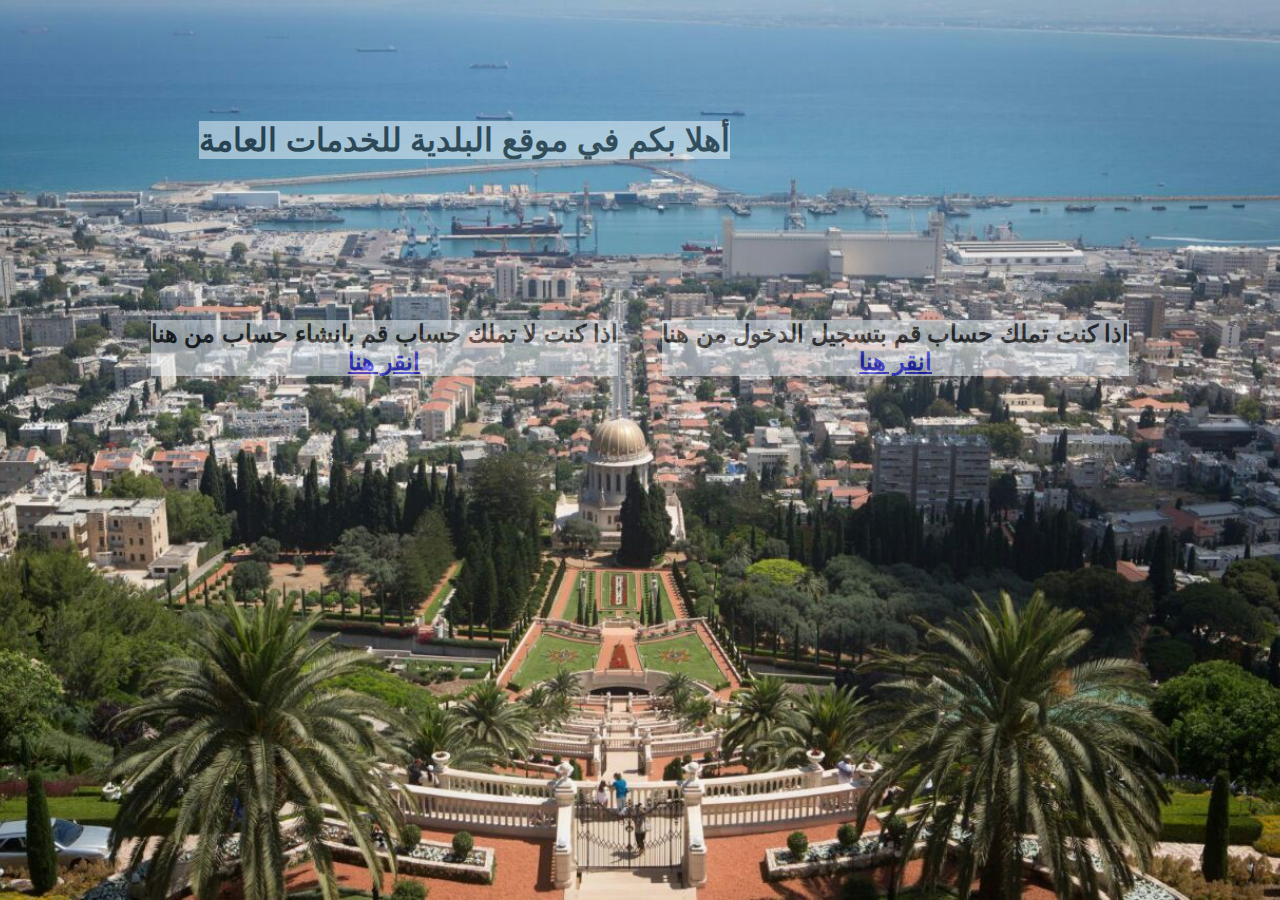
<file: index.html>
<!DOCTYPE html>
<html lang="en">
<head>
    <meta charset="UTF-8">
    <meta name="viewport" content="width=device-width, initial-scale=1.0">
    <title>موقع البلدية</title>
    <link href="style.css" rel="stylesheet">
    
</head>
<body
    <div class="mainpage">

    <h1>أهلا بكم في موقع البلدية للخدمات العامة</h1>
    <div class="formal">
    <h2 class="sign">اذا كنت لا تملك حساب قم بانشاء حساب من هنا<br><a href="create.html">انقر هنا</a></h2>
    <h2 class="log">اذا كنت تملك حساب قم بتسجيل الدخول من هنا<br><a href="login.html">انقر هنا</a></h2></div>
</div>
<script>
    const clickLinks = document.querySelectorAll(".click");
    clickLinks.forEach(link => {
        link.addEventListener("click", function (event) {
            event.preventDefault();
            alert("You clicked the link: " + link.textContent);
        });
    });
</script>
</body>
</html>
</file>
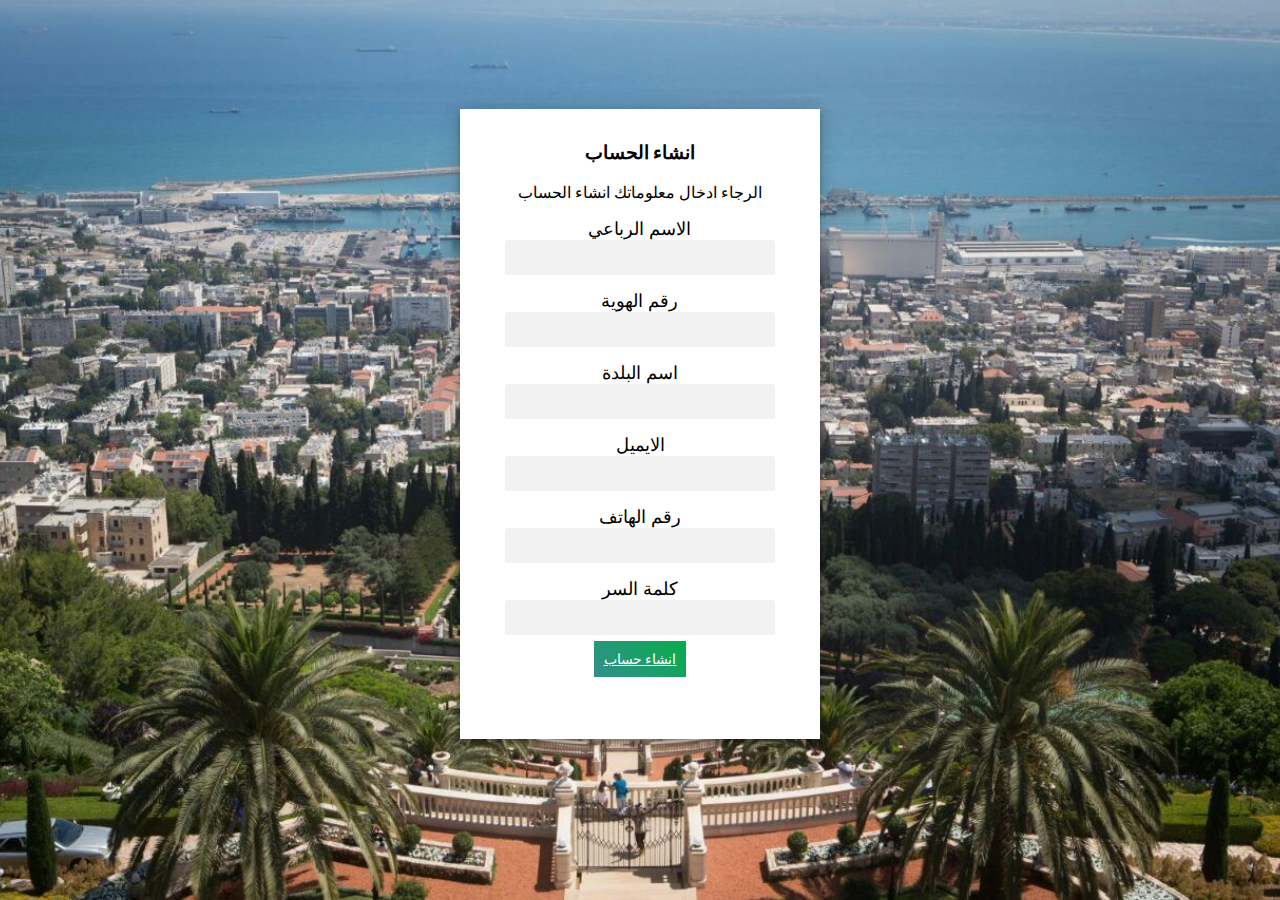
<file: create.html>
<!DOCTYPE html>
<html lang="en">
<head>
    <meta charset="UTF-8">
    <meta name="viewport" content="width=device-width, initial-scale=1.0">
    <title>انشاء حساب</title>
    <link href="style.css" rel="stylesheet">
    
</head>
<body>
    <div class="login-page">
        <div class="form">
          <div class="login">
            <div class="login-header">
              <h3>انشاء الحساب</h3>
              <p>الرجاء ادخال معلوماتك انشاء الحساب</p>
            </div>
   
    <form id="create-user-form">
       
         <!-- Name input -->
         <div class="mb-3">
            <label for="name" class="form-label">الاسم الرباعي</label>
            <input type="text" class="form-control" id="name" name="الاسم الرباعي" required>
        </div>

         <!--id number-->
         <div class="mb3">
            <label for="id" class="form-label">رقم الهوية</label>
            <input type="text" class="form-control" id="id number" name="رقم الهوية" required>
        </div>

          <!-- town-name input -->
          <div class="mb-3">
            <label for="town-name" class="form-label">اسم البلدة</label>
            <input type="text" class="form-control" id="town-name" name="اسم البلدة" required>
        </div>

        <!-- Email input -->
        <div class="mb-3">
            <label for="email" class="form-label">الايميل</label>
            <input type="email" class="form-control" id="email" name="الايميل" required>
        </div>

        <!--phone number-->
        <div class="mb3">
            <label for="phone number" class="form-label">رقم الهاتف</label>
            <input type="text" class="form-control" id="phone number" name="رقم الهاتف" required>
        </div>

        <!-- Password input -->
        <div class="mb-3">
            <label for="password" class="form-label">كلمة السر</label>
            <input type="password" class="form-control" id="password" name="كلمة السر">
        </div>

        <a class= "click " href="main.html">انشاء حساب</a>
    </form>

    <script>
        document.addEventListener("DOMContentLoaded", function () {
            const form = document.getElementById("create-user-form");
        
            form.addEventListener("submit", function (event) {
                event.preventDefault();
        
                // You can add your form validation logic here
                // Example: Check if the fields meet your criteria
                const name = document.getElementById("name").value;
                const id = document.getElementById("id").value;
                const townName = document.getElementById("town-name").value;
                const email = document.getElementById("email").value;
                const phoneNumber = document.getElementById("phone-number").value;
                const password = document.getElementById("password").value;
        
        
                // If validation passes, you can submit the form or perform other actions
                // Example:
                if (name && id && townName && email && phoneNumber && password) {
                    
                    alert("Form is valid. Submitting...");
                } else {
                    alert("Please fill in all fields.");
                }
            });
        });
        
    </script>
 
</body>
</html>
</file>
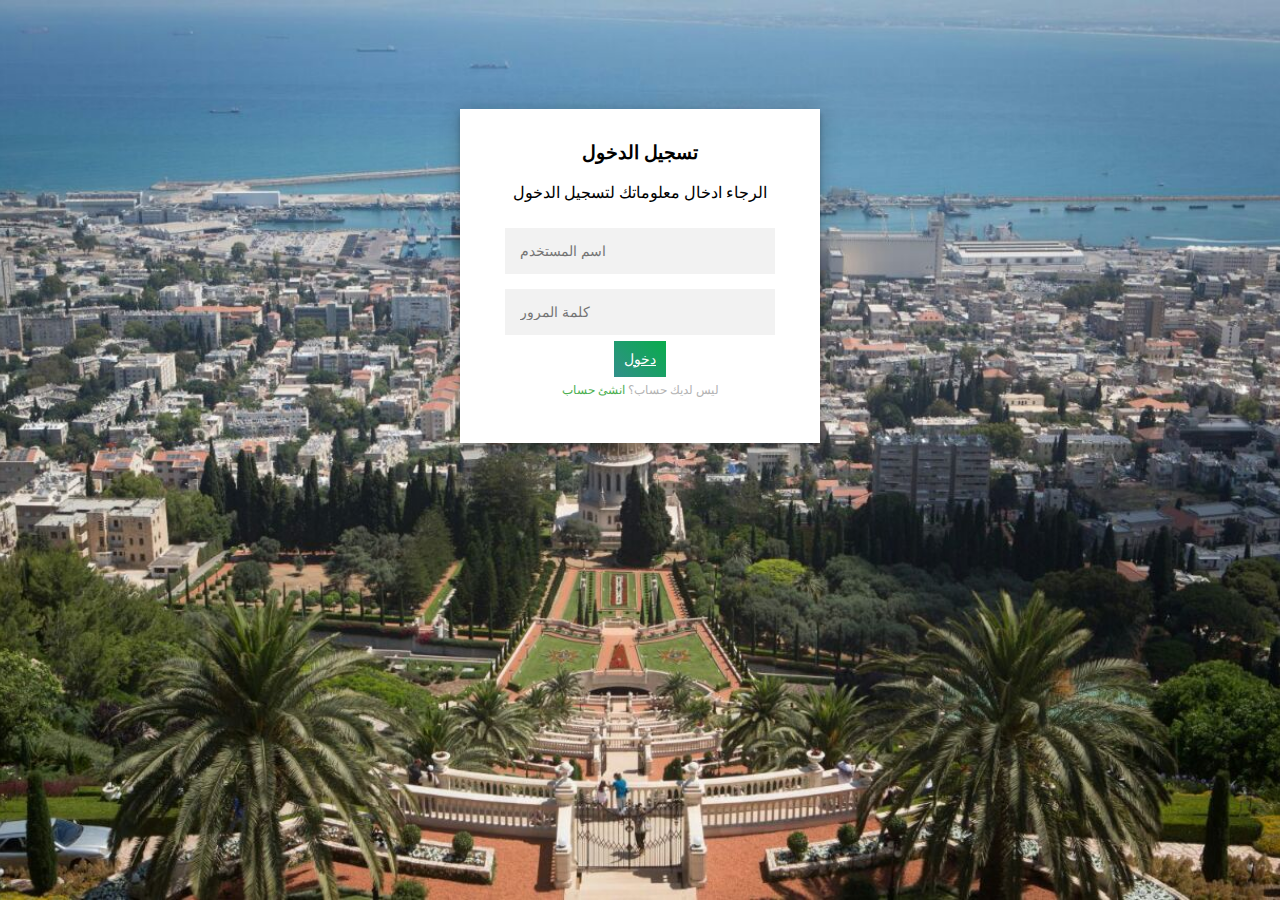
<file: login.html>
<!DOCTYPE html>
<html lang="en">
<head>
    <meta charset="UTF-8">
    <meta name="viewport" content="width=device-width, initial-scale=1.0">
    <link rel="stylesheet" href="style.css">
    <title> تسجيل الدخول </title>
</head>
<body>
    <div class="login-page">
      <div class="form">
        <div class="login">
          <div class="login-header">
            <h3>تسجيل الدخول</h3>
            <p>الرجاء ادخال معلوماتك لتسجيل الدخول</p>
          </div>
        </div>
        <form class="login-form">
          <input type="text" placeholder="اسم المستخدم"/>
          <input type="password" placeholder="كلمة المرور"/>
          <a class= "click " href="main.html">دخول</a>
          <p class="message">ليس لديك حساب؟ <a href="create.html">انشئ حساب</a></p>
        </form>
      </div>
    </div>
    <script>

      document.addEventListener("DOMContentLoaded", function () {
          const loginForm = document.getElementById("login-form");
          const loginButton = document.getElementById("login-button");

          loginButton.addEventListener("click", function () {
              const username = document.getElementById("username").value;
              const password = document.getElementById("password").value;

              // You can add your authentication logic here
              if (username === "your_username" && password === "your_password") {
                  alert("Login successful!");
                  // Redirect to another page if needed
                  window.location.href = "main.html";
              } else {
                  alert("Invalid username or password. Please try again.");
              }
          });
      });
  </script>
</body>
</html>
</file>
<file: style.css>
.click{
  font-family: "Roboto", sans-serif;
  text-transform: uppercase;
  outline: 0;
  background-color: #328f8a;
  background-image: linear-gradient(45deg,#328f8a,#08ac4b);
  width: 100%;
  border: 0;
  padding: 10px;
  color: #FFFFFF;
  font-size: 14px;
  -webkit-transition: all 0.3 ease;
  transition: all 0.3 ease;
  cursor: pointer;
}

body{
    background: url('./1.jpg') no-repeat center fixed; 
     background-size:cover;
     text-align: center;
    }

h1{
    background-color: aliceblue;
    font-family: Arial, Helvetica, sans-serif;
    opacity: .5;
    display: inline-block;
    position: absolute;
    top:100px;
    right: 550px;
   
}
.formal{
 
    margin-top: 300px;
    font-family: Arial, Helvetica, sans-serif;
    
}
.sign{
    background-color: aliceblue;
    position: relative;
    right:20px; 
    display: inline-block;
    opacity: .5; 
}
.log{
    background-color: aliceblue;
    position: relative;
    left: 20px;
    display: inline-block;
    opacity: .5;
}
/*style for create bage*/

.form-control {
    display: block;
    width: 100%;
    height: calc(1.5em + 0.75rem + 2px);
    padding: 0.375rem 0.75rem;
    font-size: 1rem;
    font-weight: 400;
    line-height: 1.5;
    position: relative;
    z-index: 1;
    background: #FFFFFF;
    max-width: 360px;
    margin: 0 auto ;

    color: #495057;
    background-color: #fff;
    background-clip: padding-box;
    border: 1px solid #ced4da;
    border-radius: 0.25rem;
  
}

label {
    font-family: Verdana, Arial, Helvetica, sans-serif;
    font-size:large;
   }

   /*style for log in bage*/

header .header{
  background-color: #fff;
  height: 45px;
}
header a img{
  width: 134px;
margin-top: 4px;
}
.login-page {
  width: 360px;
  padding: 8% 0 0;
  margin: auto;
}
.login-page .form .login{
  margin-top: -31px;
margin-bottom: 26px;
}
.form {
  position: relative;
  z-index: 1;
  background: #FFFFFF;
  max-width: 360px;
  margin: 0 auto 100px;
  padding: 45px;
  text-align: center;
  box-shadow: 0 0 20px 0 rgba(0, 0, 0, 0.2), 0 5px 5px 0 rgba(0, 0, 0, 0.24);
}
.form input {
  font-family: "Roboto", sans-serif;
  outline: 0;
  background: #f2f2f2;
  width: 100%;
  border: 0;
  margin: 0 0 15px;
  padding: 15px;
  box-sizing: border-box;
  font-size: 14px;
}
.form button {
  font-family: "Roboto", sans-serif;
  text-transform: uppercase;
  outline: 0;
  background-color: #328f8a;
  background-image: linear-gradient(45deg,#328f8a,#08ac4b);
  width: 100%;
  border: 0;
  padding: 15px;
  color: #FFFFFF;
  font-size: 14px;
  -webkit-transition: all 0.3 ease;
  transition: all 0.3 ease;
  cursor: pointer;
}
.form .message {
  margin: 15px 0 0;
  color: #b3b3b3;
  font-size: 12px;
}
.form .message a {
  color: #4CAF50;
  text-decoration: none;
}

.container {
  position: relative;
  z-index: 1;
  max-width: 300px;
  margin: 0 auto;
}

/* Style the header in main page */

.header {
    position: sticky;
    top: 0;
    text-align:center;
    background-color: rgb(251, 250, 250);
    opacity: .5;
    padding: 20px;
    font-size: large;
}
nav ul li {
  display: inline;
  margin: 10%;
  text-decoration: none;
}

.navigation ul {
    list-style-type: none;
    padding: 0;
    margin: 0;
}

.navigation li {
    display: inline;
    margin-right: 10px;
}

.navigation a {
    text-decoration: none;
    color: #0a0000;
}


.content {
    margin-bottom: 100px;
}

/*style main page*/

.quodrant{
    width: 100%;
    height: 100vh;
    margin: 0;
    padding: 0;
}

.qtop,
.qbottom{
    width: 96%;
    height: 46vh;
}

.quodrant1,
.quodrant2,
.quodrant3,
.quodrant4{
    display: inline;
    float: left;
    width: 46%;
    height: 96%;
    border-radius: 30px;
    margin: 2%;
}

.quodrant1{
    background-color: #f3f3f6;
    opacity: 0.5;
    font-size:x-large;
}

.quodrant2{
    background-color: #f3f3f6;
    opacity: 0.5;
    font-size:x-large;}

.quodrant3{
    background-color: #f3f3f6;
    opacity: 0.5;
    font-size:x-large;}

.quodrant4{ 
    background-color: #f3f3f6;
    opacity: 0.5;
    font-size:x-large;}

    /*style about bage*/

 .a{
  background-color: aliceblue;
    font-family: Arial, Helvetica, sans-serif;
    opacity: .5;
    font-size: x-large;
    text-align:right;
 }   

 .b{
  text-align:right;
 }
</file>
